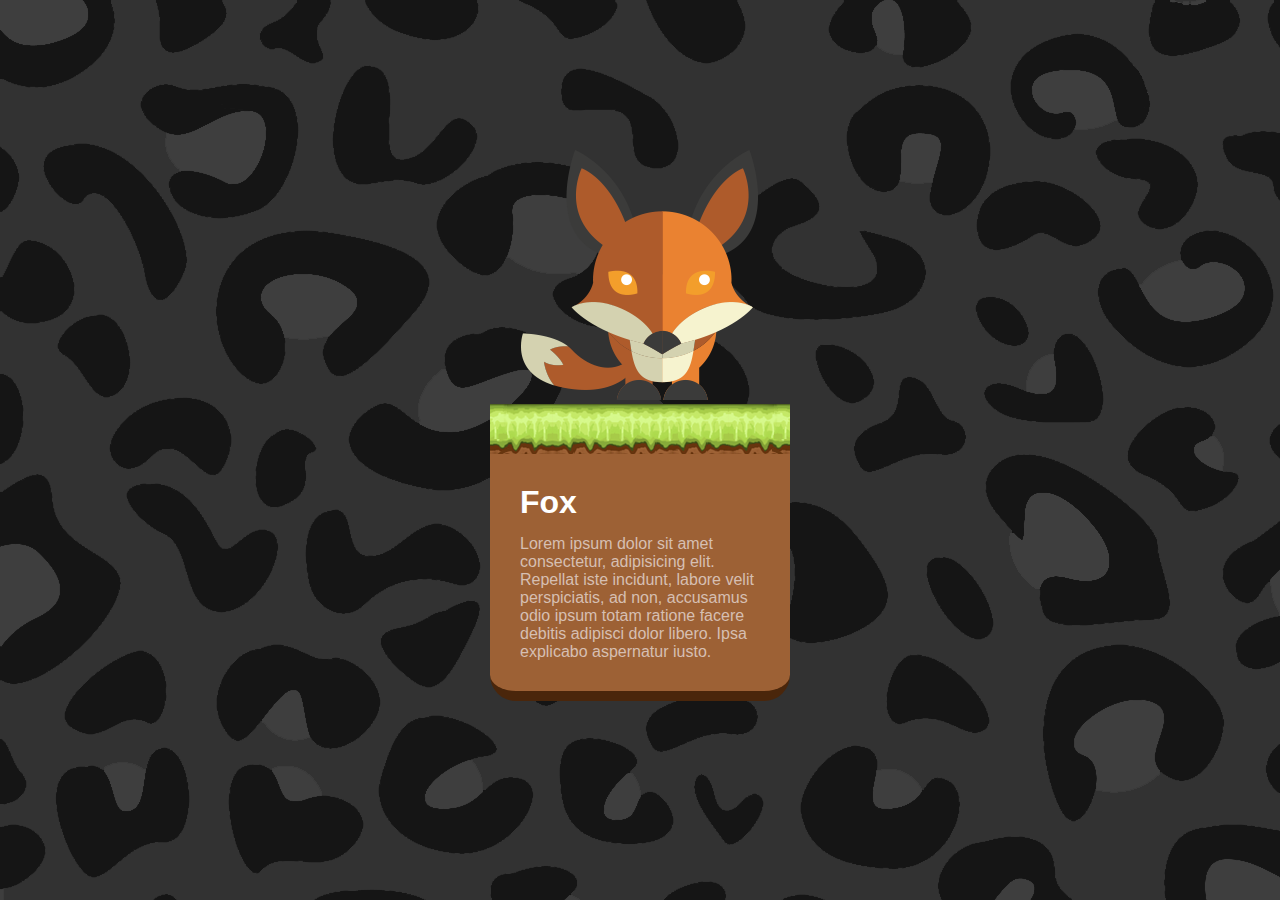
<file: animals/index.html>
<!DOCTYPE html>
<html>
    <head>
        <meta charset="UTF-8" />
        <title>Forest Zoo</title>
        <link rel="stylesheet" href="style.css" />
    </head>
    <body>
        <div class="wrapper">
            <div class="animal">
                <img src="images/animal07.png" alt="여우 캐릭터" />
            </div>
            <div class="ground">
                <h1>Fox</h1>
                <p>
                    Lorem ipsum dolor sit amet consectetur, adipisicing elit.
                    Repellat iste incidunt, labore velit perspiciatis, ad non,
                    accusamus odio ipsum totam ratione facere debitis adipisci
                    dolor libero. Ipsa explicabo aspernatur iusto.
                </p>
            </div>
        </div>
    </body>
</html>
</file>
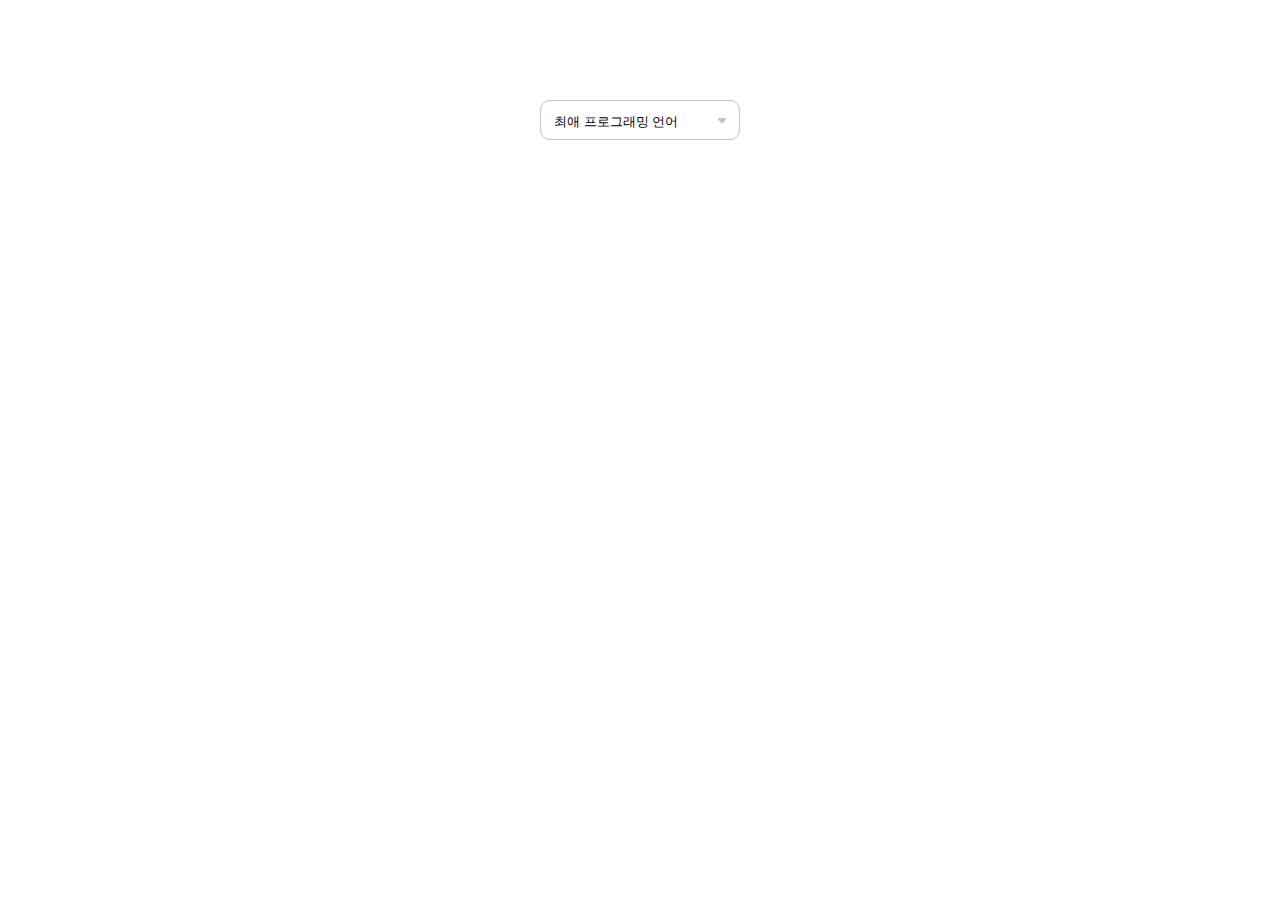
<file: dropbox/index.html>
<!DOCTYPE html>
<html lang="ko">
    <head>
        <meta charset="UTF-8" />
        <meta http-equiv="X-UA-Compatible" content="IE=edge" />
        <meta name="viewport" content="width=device-width, initial-scale=1.0" />
        <title>Dropdown</title>
        <link rel="stylesheet" href="reset.css" />
        <style>
            .cont-select {
                position: relative;
                width: 200px;
                margin: 100px auto;

                font-size: 14px;
                line-height: 16px;
                font-weight: 400;
            }

            .btn-select {
                width: 100%;
                height: 40px;
                padding: 12px 13px;

                border: 1px solid #c4c4c4;
                border-radius: 10px;

                text-align: left;
                background: url(images/icon-polygon-down.png) right 12px center no-repeat;

                white-space: nowrap;
                text-overflow: ellipsis;
                overflow: hidden;

                cursor: pointer;
            }

            .btn-select:focus {
                outline: 3px solid #f8e4ff;
                border: 1px solid #9b51e0;
            }

            .btn-select.on {
                background: url(images/icon-polygon-up.png) right 12px center no-repeat;
            }

            .btn-select.on + .list-member {
                display: block;
            }

            .list-member {
                display: none;
                width: 100%;
                position: absolute;
                top: 49px;
                left: 0;

                background-color: #fff;
                border: 1px solid #c4c4c4;
                border-radius: 10px;
                box-shadow: 4px 4px 14px rgba(0, 0, 0, 0.15);
            }

            .list-member li {
                padding: 5px 8px;
            }

            .list-member li button {
                width: 100%;
                padding: 7px 10px;

                background-color: inherit;
                border: none;
                border-radius: 8px;
                text-align: left;

                white-space: nowrap;
                text-overflow: ellipsis;
                overflow: hidden;
            }

            .list-member li button:focus,
            .list-member li button:hover {
                background-color: #f8e4ff;
            }
        </style>
    </head>
    <body>
        <article class="cont-select">
            <h2 class="txt-hide">프로그래밍 언어를 선택해주세요.</h2>
            <button class="btn-select">최애 프로그래밍 언어</button>
            <ul class="list-member">
                <li><button type="button">Python</button></li>
                <li><button type="button">Java</button></li>
                <li><button type="button">JavaScript</button></li>
                <li><button type="button">C#</button></li>
                <li><button type="button">C/C++</button></li>
            </ul>
        </article>

        <script>
            const btn = document.querySelector(".btn-select");
            btn.addEventListener("click", () => {
                btn.classList.toggle("on");
            });
        </script>
    </body>
</html>
</file>
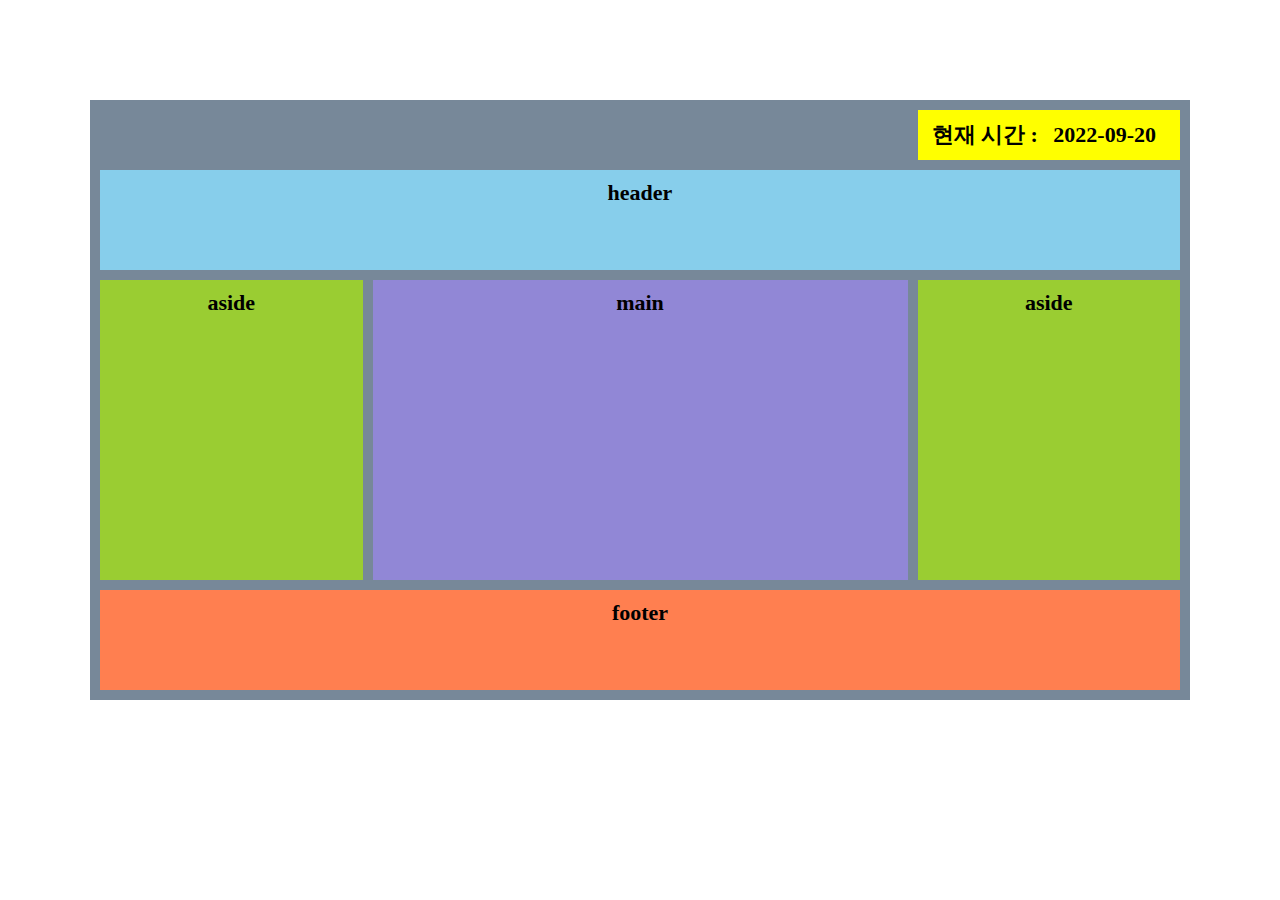
<file: holy-grail/index.html>
<!DOCTYPE html>
<html lang="ko">
    <head>
        <meta charset="UTF-8" />
        <meta http-equiv="X-UA-Compatible" content="IE=edge" />
        <meta name="viewport" content="width=device-width, initial-scale=1.0" />
        <title>Holy-grail</title>
        <style>
            * {
                padding: 0px;
                margin: 0px;
            }

            .container {
                width: 1080px;
                margin: 100px auto;
                padding: 10px;
                background-color: lightslategrey;

                display: grid;
                grid-template-columns: repeat(4, 1fr);
                grid-template-rows: 50px 100px 300px 100px;
                grid-template-areas:
                    ".        .       .       time"
                    "header   header  header  header"
                    "aside-l  main    main    aside-r"
                    "footer   footer  footer  footer";
                gap: 10px;
                text-align: center;

                font-size: 22px;
                font-weight: bold;
            }
            .container * {
                padding: 10px;
            }
            .time {
                grid-area: time;
                background-color: yellow;
            }
            .header {
                grid-area: header;
                background-color: skyblue;
            }
            .main {
                grid-area: main;
                background-color: rgb(145, 135, 214);
            }
            .aside-l {
                grid-area: aside-l;
                background-color: yellowgreen;
            }
            .aside-r {
                grid-area: aside-r;
                background-color: yellowgreen;
            }
            .footer {
                grid-area: footer;
                background-color: coral;
            }
        </style>
    </head>
    <body>
        <div class="container">
            <p class="time">현재 시간 : <time>2022-09-20</time></p>
            <header class="header">header</header>
            <main class="main">main</main>
            <aside class="aside-l">aside</aside>
            <aside class="aside-r">aside</aside>
            <footer class="footer">footer</footer>
        </div>
    </body>
</html>
</file>
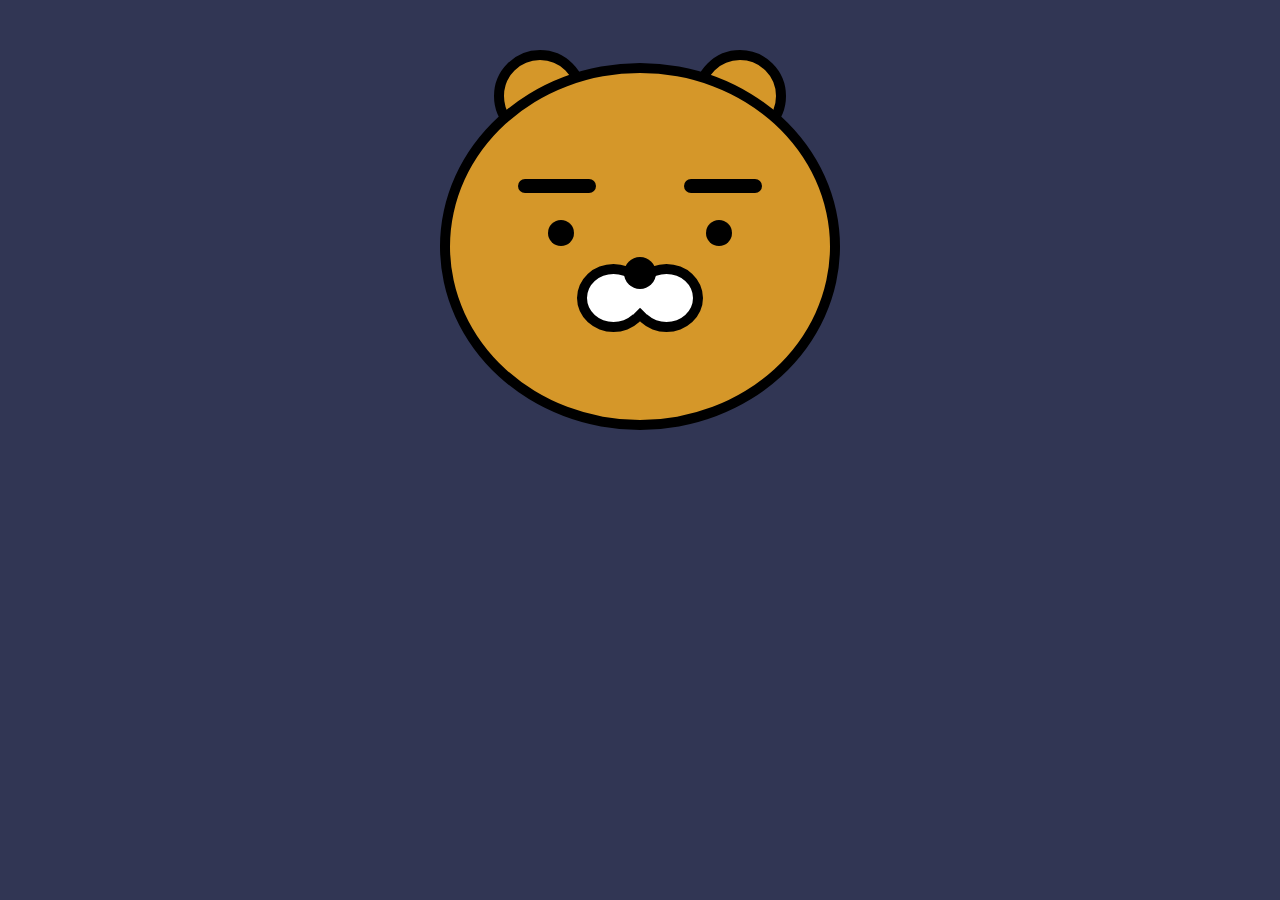
<file: ryan/index.html>
<!DOCTYPE html>
<html lang="ko">
    <head>
        <meta charset="UTF-8" />
        <meta http-equiv="X-UA-Compatible" content="IE=edge" />
        <meta name="viewport" content="width=device-width, initial-scale=1.0" />
        <title>Ryan</title>
        <link rel="stylesheet" href="ryan.css" />
    </head>
    <body>
        <div class="ryan">
            <div class="ear left"></div>
            <div class="ear right"></div>

            <div class="face">
                <div class="eyebrow left"></div>
                <div class="eyebrow right"></div>
                <div class="eye left"></div>
                <div class="eye right"></div>
                <div class="nose"></div>
                <div class="mouth left"></div>
                <div class="mouth right"></div>
            </div>
        </div>
    </body>
</html>
</file>
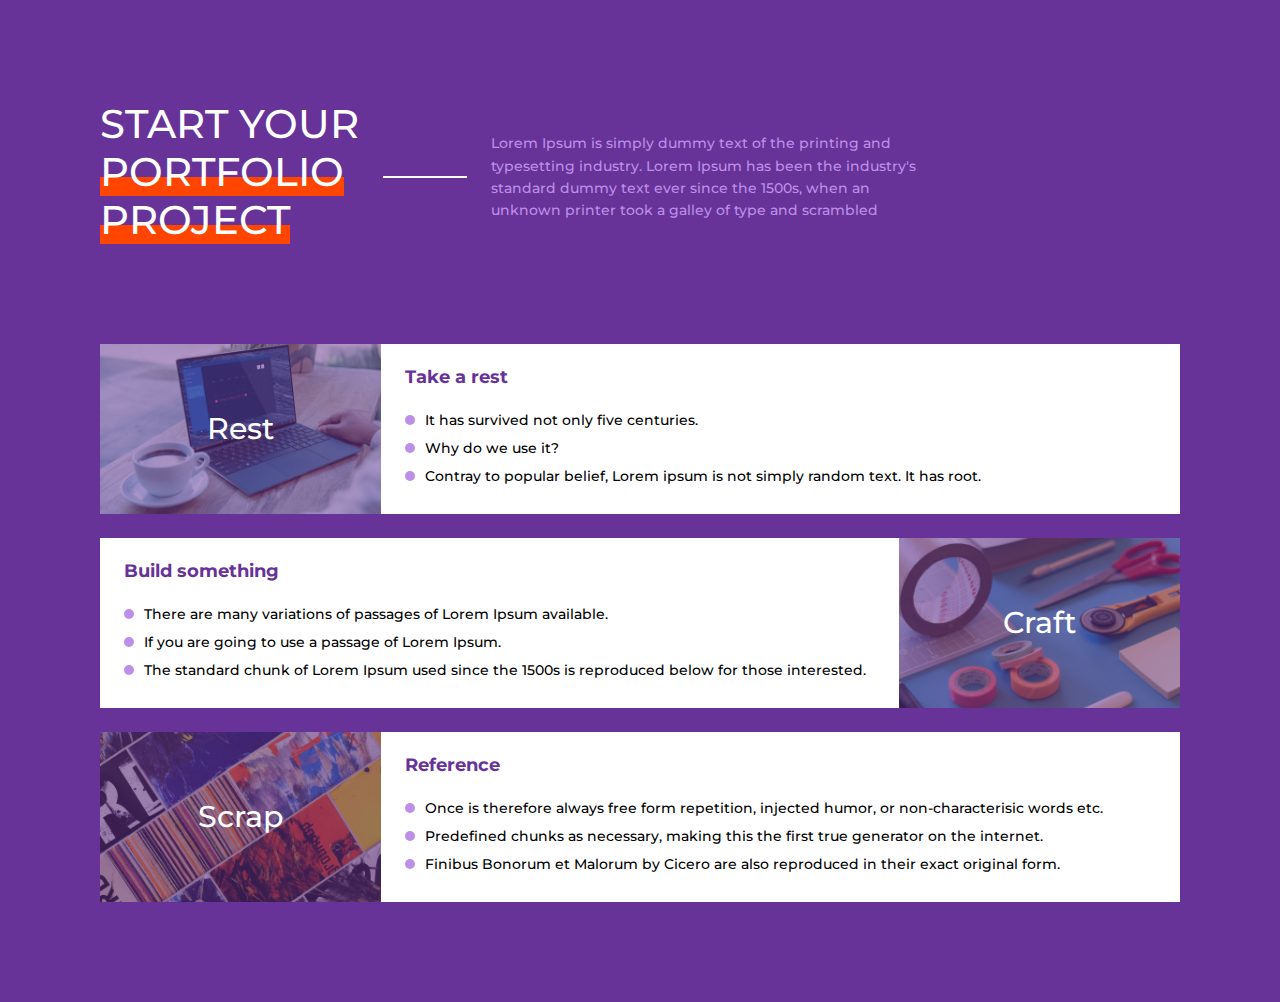
<file: zigzag/index.html>
<!DOCTYPE html>
<html>
    <head>
        <link rel="preconnect" href="https://fonts.googleapis.com" />
        <link rel="preconnect" href="https://fonts.gstatic.com" crossorigin />
        <link
            href="https://fonts.googleapis.com/css2?family=Montserrat:wght@500;700&display=swap"
            rel="stylesheet"
        />
        <link rel="stylesheet" href="reset.css" />
        <link rel="stylesheet" href="style.css" />
    </head>
    <body>
        <!-- wrapper -->
        <section class="wrapper">
            <!-- header -->
            <header class="header">
                <h1 class="header-title">
                    START YOUR
                    <span>PORTFOLIO</span>
                    <span>PROJECT</span>
                </h1>
                <p class="header-content">
                    Lorem Ipsum is simply dummy text of the printing and
                    typesetting industry. Lorem Ipsum has been the industry's
                    standard dummy text ever since the 1500s, when an unknown
                    printer took a galley of type and scrambled
                </p>
            </header>
            <!-- //header -->
            <!-- main -->
            <main class="main">
                <!-- project-list -->
                <ul class="project-list">
                    <li class="project-item">
                        <!-- project-item Rest-->
                        <div class="project-deco">
                            <p class="project-keyword">Rest</p>
                            <img
                                src="images/photo01.png"
                                alt=""
                                class="project-img"
                            />
                        </div>
                        <div class="project-contents">
                            <h2 class="project-title">Take a rest</h2>
                            <ul class="content-list">
                                <li class="content">
                                    It has survived not only five centuries.
                                </li>
                                <li class="content">Why do we use it?</li>
                                <li class="content">
                                    Contray to popular belief, Lorem ipsum is
                                    not simply random text. It has root.
                                </li>
                            </ul>
                        </div>
                        <!-- //projet-item Rest-->
                    </li>
                    <li class="project-item">
                        <!-- project-item Craft-->
                        <div class="project-contents">
                            <h2 class="project-title">Build something</h2>
                            <ul class="content-list">
                                <li class="content">
                                    There are many variations of passages of
                                    Lorem Ipsum available.
                                </li>
                                <li class="content">
                                    If you are going to use a passage of Lorem
                                    Ipsum.
                                </li>
                                <li class="content">
                                    The standard chunk of Lorem Ipsum used since
                                    the 1500s is reproduced below for those
                                    interested.
                                </li>
                            </ul>
                        </div>
                        <div class="project-deco">
                            <p class="project-keyword">Craft</p>
                            <img
                                src="images/photo02.png"
                                alt=""
                                class="project-img"
                            />
                        </div>
                        <!-- //projet-item Craft-->
                    </li>
                    <li class="project-item">
                        <!-- project-item Scrap-->
                        <div class="project-deco">
                            <p class="project-keyword">Scrap</p>
                            <img
                                src="images/photo03.png"
                                alt=""
                                class="project-img"
                            />
                        </div>
                        <div class="project-contents">
                            <h2 class="project-title">Reference</h2>
                            <ul class="content-list">
                                <li class="content">
                                    Once is therefore always free form
                                    repetition, injected humor, or
                                    non-characterisic words etc.
                                </li>
                                <li class="content">
                                    Predefined chunks as necessary, making this
                                    the first true generator on the internet.
                                </li>
                                <li class="content">
                                    Finibus Bonorum et Malorum by Cicero are
                                    also reproduced in their exact original
                                    form.
                                </li>
                            </ul>
                        </div>
                        <!-- //projet-item Scrap-->
                    </li>
                </ul>
                <!-- //project-list -->
            </main>
            <!-- //main -->
        </section>
        <!-- //section -->
    </body>
</html>
</file>
<file: ryan/ryan.css>
*,
*:after,
*:before {
    box-sizing: border-box;
}

body {
    background-color: #313654;
}

.ryan {
    position: relative;
    margin: 50px auto;
    width: 400px;
    height: 380px;
}

.ryan:hover .eyebrow.left {
    top: 100px;
}
.ryan:hover .eyebrow.right {
    -webkit-transform: rotate(-10deg);
    transform: rotate(-10deg);
}
.ryan:hover .eye.right {
    -webkit-transform: scale(2, 0.1);
    transform: sclae(2, 0.1);
}

.ryan .face {
    position: absolute;
    bottom: 0;
    width: 400px;
    height: 367px;

    background: #d59729;
    border: 10px solid black;
    border-radius: 100%;
}

.ryan .ear {
    position: absolute;
    top: 0;
    width: 92px;
    height: 92px;

    border: 10px solid black;
    border-radius: 100%;
    background: #d59729;
}

.ryan .ear.left {
    left: 54px;
}

.ryan .ear.right {
    right: 54px;
}

.ryan .eyebrow {
    position: absolute;
    top: 106px;
    width: 78px;
    height: 14px;

    border-radius: 14px;
    background: black;
    transition: all 0.2s;
}

.ryan .eyebrow.left {
    left: 68px;
}

.ryan .eyebrow.right {
    right: 68px;
}

.ryan .eye {
    position: absolute;
    top: 147px;
    width: 26px;
    height: 26px;

    border-radius: 100%;
    background: black;
    transition: all 0.2s;
}

.ryan .eye.left {
    left: 98px;
}

.ryan .eye.right {
    right: 98px;
}

.ryan .nose {
    position: absolute;
    top: 184px;
    left: 50%;
    margin-left: -16px;
    width: 32px;
    height: 32px;
    border-radius: 100%;
    background: black;
    z-index: 2;
}

.ryan .mouth {
    position: absolute;
    top: 191px;
    width: 73px;
    height: 68px;

    border: 10px solid black;
    border-radius: 50%;
    background: white;
}

.ryan .mouth.left {
    left: 127px;
}

.ryan .mouth.right {
    right: 127px;
}

.ryan .mouth:before {
    content: "";
    position: absolute;
    width: 30px;
    height: 33px;
    background: white;
    -webkit-transform: rotate(-45deg);
    z-index: 1;
}

.ryan .mouth.left:before {
    top: 2px;
    left: 30px;
}

.ryan .mouth.right:before {
    top: 2px;
    right: 32px;
}
</file>
<file: zigzag/style.css>
body {
    background-color: #673399;
    font-family: "Montserrat", "sans-serif";
    font-weight: 500;
    line-height: 1.8;
}

.wrapper {
    width: 1080px;
    margin: 0 auto;
}

/* header */
.header {
    margin: 100px auto;
    display: flex;
    align-items: center;
}

.header-title {
    width: 26%;
    color: white;
    font-size: 40px;
    font-weight: 500;
    line-height: 1.2;
}

.header-title span {
    position: relative;
    display: inline-block;
}

.header-title span::after {
    content: " ";
    display: inline-block;
    width: 100%;
    height: 40%;
    position: absolute;
    bottom: 0;
    left: 0;
    z-index: -1;
    background-color: orangered;
}

.header-content {
    width: 52%;
    display: flex;
    position: relative;
    top: 5px;
    align-items: center;
    color: #bd8fe8;
    font-size: 14px;
    line-height: 1.6em;
}

.header-content::before {
    content: " ";
    display: inline-block;
    width: 300px;
    height: 2px;
    background-color: #bd8fe8;
    background-color: #fff;
    margin: 0px 24px 0px 2px;
}
/* //header */

/* main */
.main {
    margin: 100px auto;
}
/* project-list layout */
.project-item {
    display: flex;
    margin: 24px auto;
    width: 100%;
    height: fit-content;
}
/* //project-list layout */

/* project-item */

.project-deco {
    width: 26%;
    height: 170px;
    overflow: hidden;
    display: flex;
    align-items: center;
    justify-content: center;
    position: relative;
}
.project-keyword {
    width: 100%;
    height: 100%;
    display: flex;
    align-items: center;
    justify-content: center;
    position: absolute;
    background-color: rgba(103, 51, 153, 0.5);

    font-size: 30px;
    font-weight: 500;
    color: white;
}
.project-img {
    width: 100%;
    object-fit: cover;
}

.project-contents {
    padding: 24px;
    width: 74%;
    height: fit-content;
    background-color: white;
}

.project-title {
    color: #673399;
    line-height: 1;
    margin-bottom: 20px;
    font-size: 18px;
    font-weight: 700;
}

.content-list {
    font-size: 14px;
    line-height: 2;
}

.content {
    position: relative;
    display: flex;
    align-items: center;
}

.content::before {
    content: " ";
    display: block;
    margin-right: 10px;
    width: 10px;
    height: 10px;
    background-color: #bd8fe8;
    border-radius: 100%;
}
/* //project-item */
</file>
<file: animals/style.css>
/* Reset */

* {
    font-family: Verdana, Geneva, Tahoma, sans-serif;
}

h1,
p {
    margin: 0;
}

/* Components */
body {
    background-color: black;
    background-image: url("images/bg.png");
}

.wrapper {
    width: 300px;
    margin: 100px auto;
}
.ground {
    background-image: url(images/green.png);
    background-repeat: repeat-x;

    background-color: #9d6135;
    color: #d6bfb2;
    padding: 80px 30px 30px 30px;
    border-radius: 0 0 26px 26px;
    border-bottom: 10px solid #4a260b;
}

.ground h1 {
    color: white;
    margin-bottom: 14px;
}
</file>
